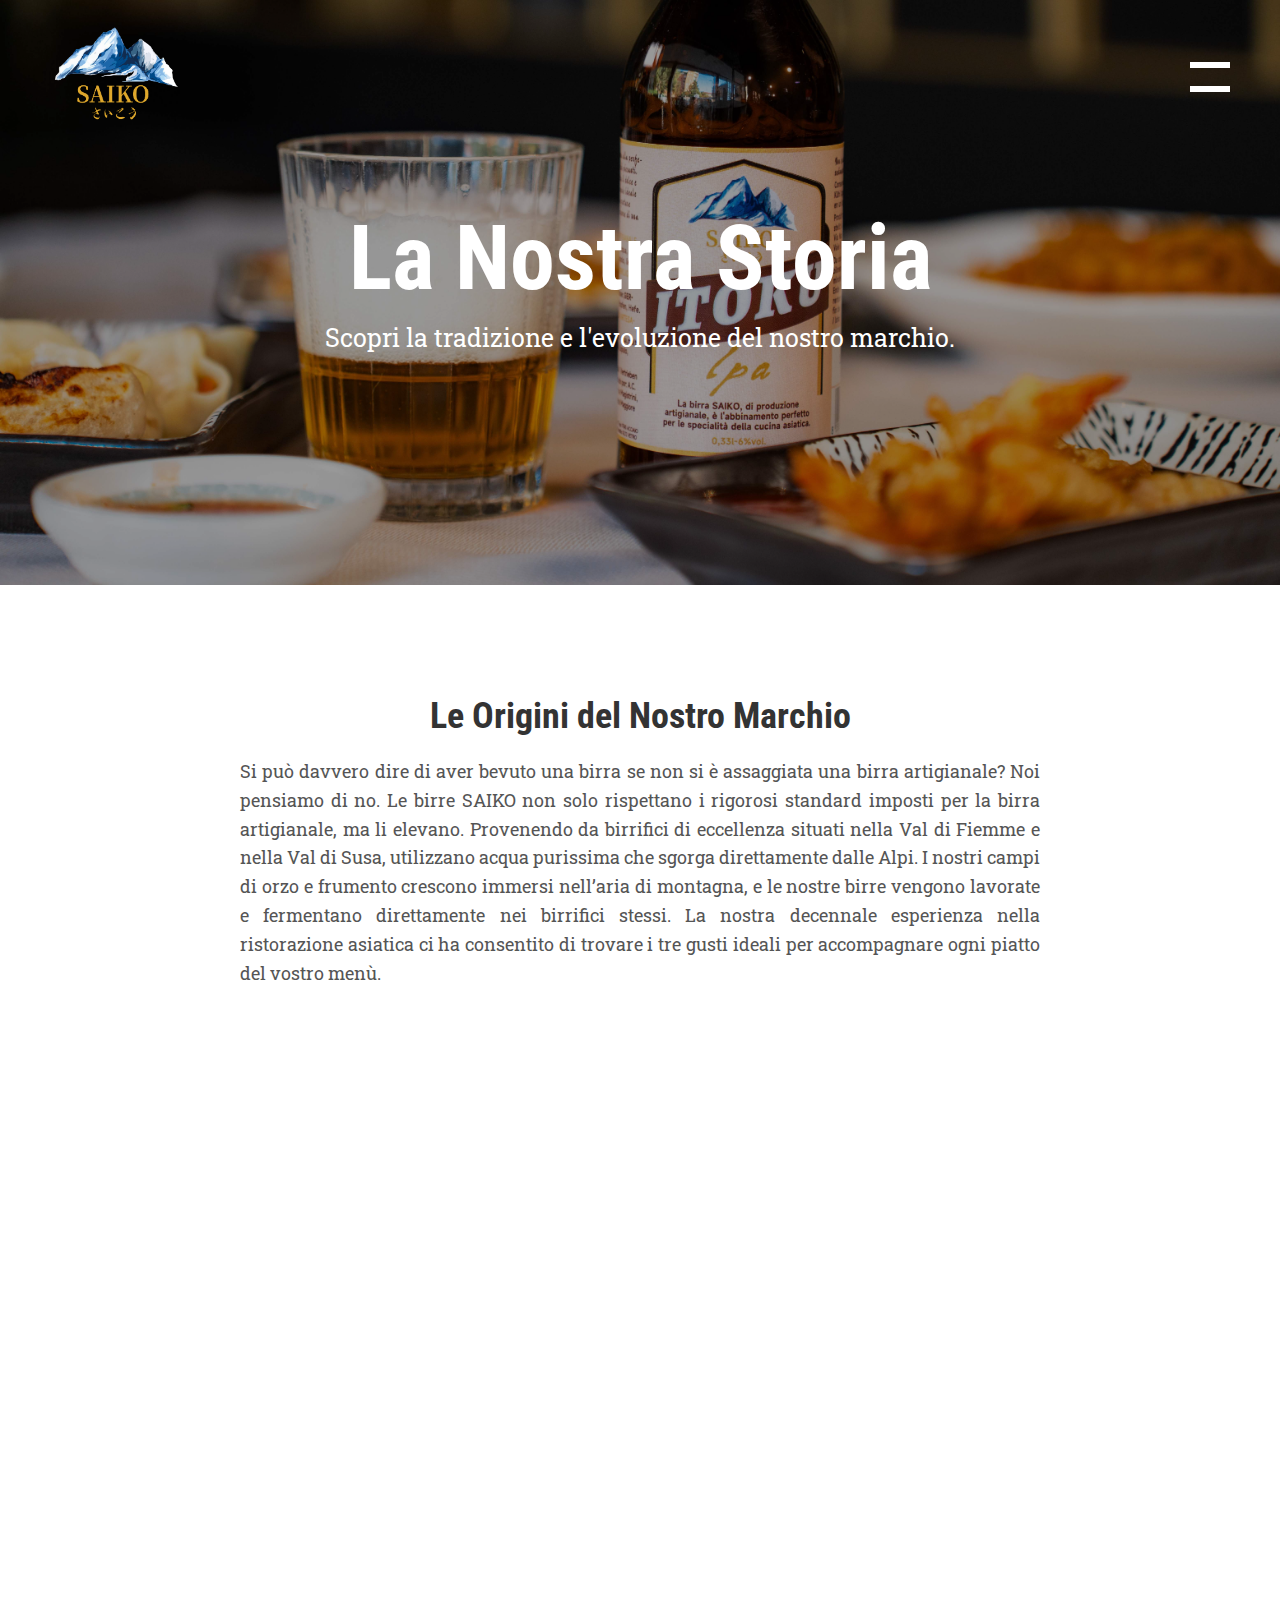
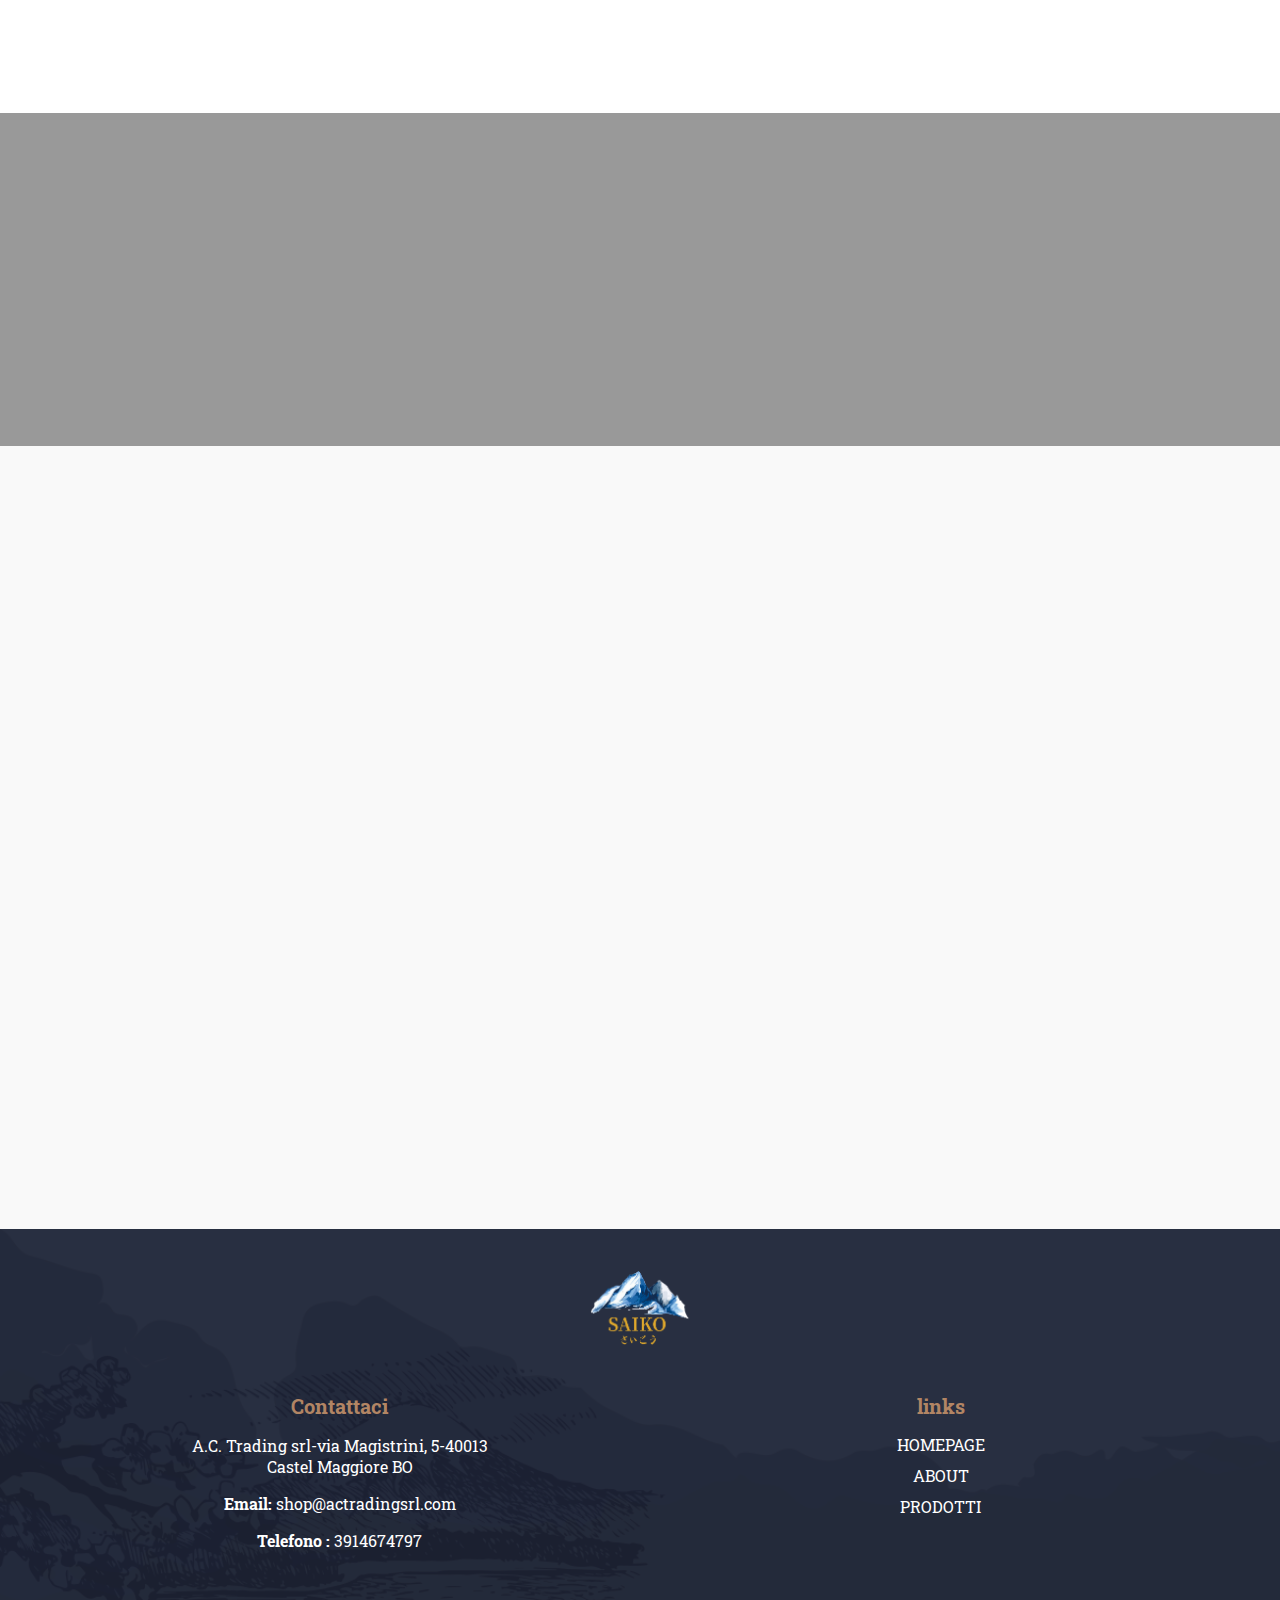
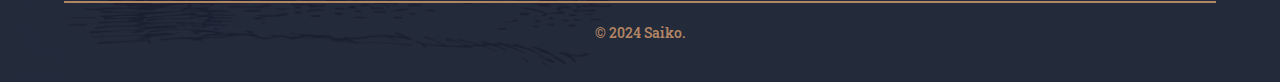
<file: about.html>
<!DOCTYPE html>
<html lang="en">
<head>
    <meta charset="UTF-8">
    <meta name="viewport" content="width=device-width, initial-scale=1.0">
    <title>La Nostra Storia - Brand History</title>
    <link rel="stylesheet" href="css/about-style.css">
    <link rel="stylesheet" href="css/general.css">
    <link rel="preconnect" href="https://fonts.googleapis.com">
    <link rel="preconnect" href="https://fonts.gstatic.com" crossorigin>
    <link href="https://fonts.googleapis.com/css2?family=Roboto+Condensed:ital,wght@0,100..900;1,100..900&family=Roboto+Slab:wght@100..900&display=swap" rel="stylesheet">
</head>
<body>
    <header>
        <div class="header-container">
            <div class="top-nav">
                <div class="logo">
                    <img src="photos/images/LOGO SAIKO PNG.png" alt="">
                </div>
            </div>

            <nav>
                <div class="hamburger" id="hamburger">
                    <span></span>
                    <span></span>
                </div>
                
                <div class="fullscreen-menu" id="fullscreen-menu">
                    <ul class="menu-links">
                        <li><a href="index.html">Home</a></li>
                        <li><a href="about.html">About</a></li>
                        <li><a href="beer.html">Prodotti</a></li>
                    </ul>
                </div>
            </nav>
        </div>
    </header>

    <!-- Hero Section -->
    <section class="hero">
        <div class="hero-content">
            <h1>La Nostra Storia</h1>
            <p>Scopri la tradizione e l'evoluzione del nostro marchio.</p>
        </div>
    </section>

    <!-- History Text Section -->
    <section class="history-text">
        <div class="history-text-container entering">
            <h1>Le Origini del Nostro Marchio</h1>
            <p>
                Si può davvero dire di aver bevuto una birra se non si è assaggiata una birra artigianale? Noi pensiamo di no.
                Le birre SAIKO non solo rispettano i rigorosi standard imposti per la birra artigianale, ma li elevano. Provenendo da birrifici di eccellenza situati nella Val di Fiemme e nella Val di Susa, utilizzano acqua purissima che sgorga direttamente dalle Alpi. I nostri campi di orzo e frumento crescono immersi nell’aria di montagna, e le nostre birre vengono lavorate e fermentano direttamente nei birrifici stessi.
                La nostra decennale esperienza nella ristorazione asiatica ci ha consentito di trovare i tre gusti ideali per accompagnare ogni piatto del vostro menù.                
            </p>  
        </div>
        <img src="photos/images/DSC03751-33 lq.jpg" alt="" class="history-image entering">
    </section>

    <!-- Banner Section -->
    <section class="banner">
        <div class="banner-content">
            <h1 class="entering">Se non è saiko... <br>è solo birra!</h1>
        </div>
    </section>

    <section class="product-details">
        <div class="product-details-container entering">
            <div class="product-details-text">
                <h3>Scopri l'eccellenza</h3>
                <h1>Le nostre birre</h1>
                <p class="product-description">
                    <strong>YUKIO</strong> è la nostra birra più leggera e versatile, una PILS (lager) che esprime tutta la purezza della tradizione birraria giapponese. Fresca e dissetante, è l’abbinamento perfetto per una cena a base di riso, zuppe ma anche involtini primavera, uramaki e tanti altri. <br>
                    <strong>ITOKU</strong> è un'IPA che, grazie al suo perfetto equilibrio tra l'amarezza del luppolo e la dolcezza del malto caramellato, si abbina perfettamente a piatti piccanti o a qualsiasi piatto fritto come la tempura. <br>
                    <strong>SUJIN</strong> è una BLANCHE molto pregiata, caratterizzata da una luppolatura con la varietà CASCADE e arricchita dall’aggiunta di scorza d’arancia amara. Perfetta per accompagnare il sashimi, si sposa magnificamente con tutti i piatti a base di pesce.
                </p>
            </div>    
            <div class="product-details-image">
                <img src="photos/images/DSC03886-53 lq.jpg" alt="Birra artigianale SAIKO">
            </div>
        </div>
    </section>

    <!-- Footer Section -->
    <div class="footer">
        <div class="footer-container">
            <div class="footer-logo">
                <img src="photos/images/LOGO SAIKO PNG.png">
            </div>
            <div class="footer-columns">
                <div class="footer-column">
                    <h3>Contattaci</h3>
                    <p>A.C. Trading srl-via Magistrini, 5-40013 Castel Maggiore BO</p>
                    <p><strong>Email: </strong>shop@actradingsrl.com</p>
                    <p><strong>Telefono : </strong>3914674797</p>
                </div>
                <div class="footer-column">
                    <h3>links</h3>
                    <a href="index.html">HomePage</a>
                    <a href="about.html">About</a>
                    <a href="beer.html">Prodotti</a>
                </div>
            </div>
            <div class="footer-bottom">
                <p>&copy; 2024 Saiko.</p>
            </div>
        </div>
    </div>

    <script src="js/hamburger.js"></script>
    <script src="js/entering-animation.js"></script>

</body>
</html>
</file>
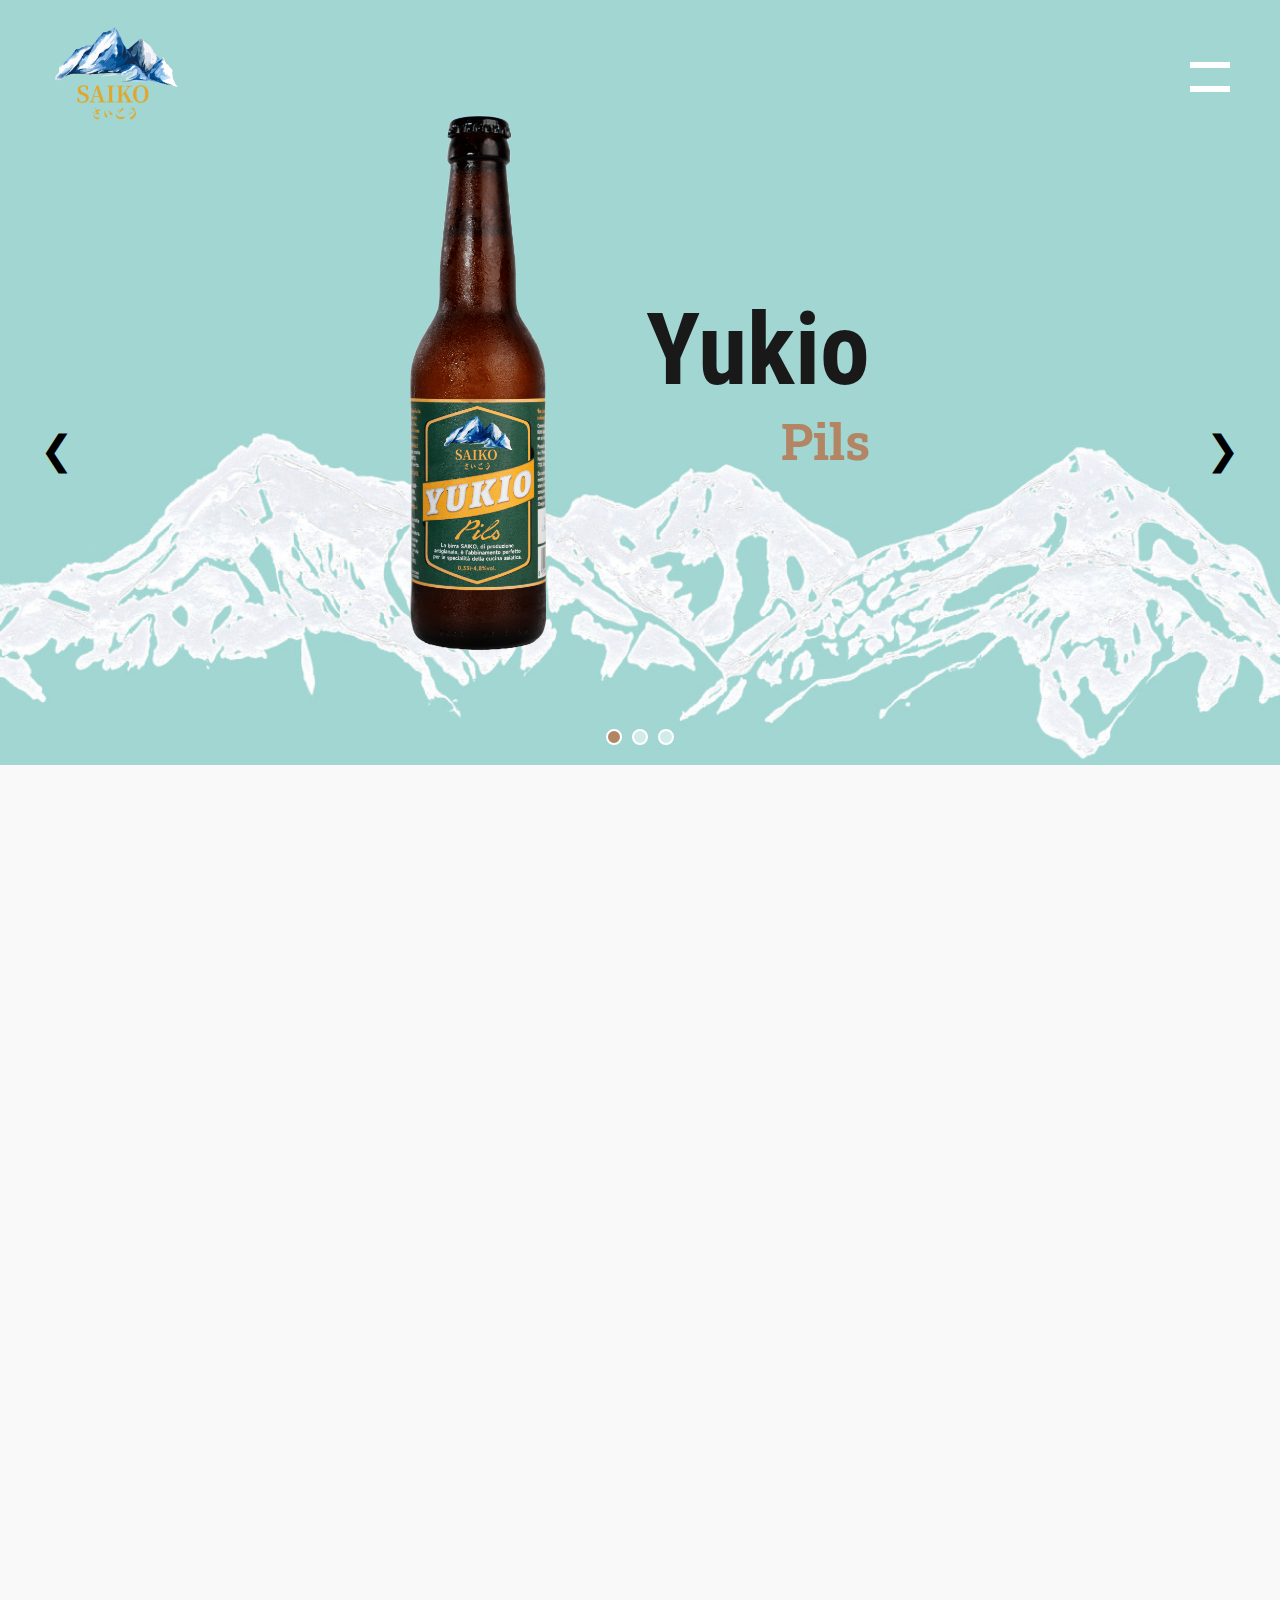
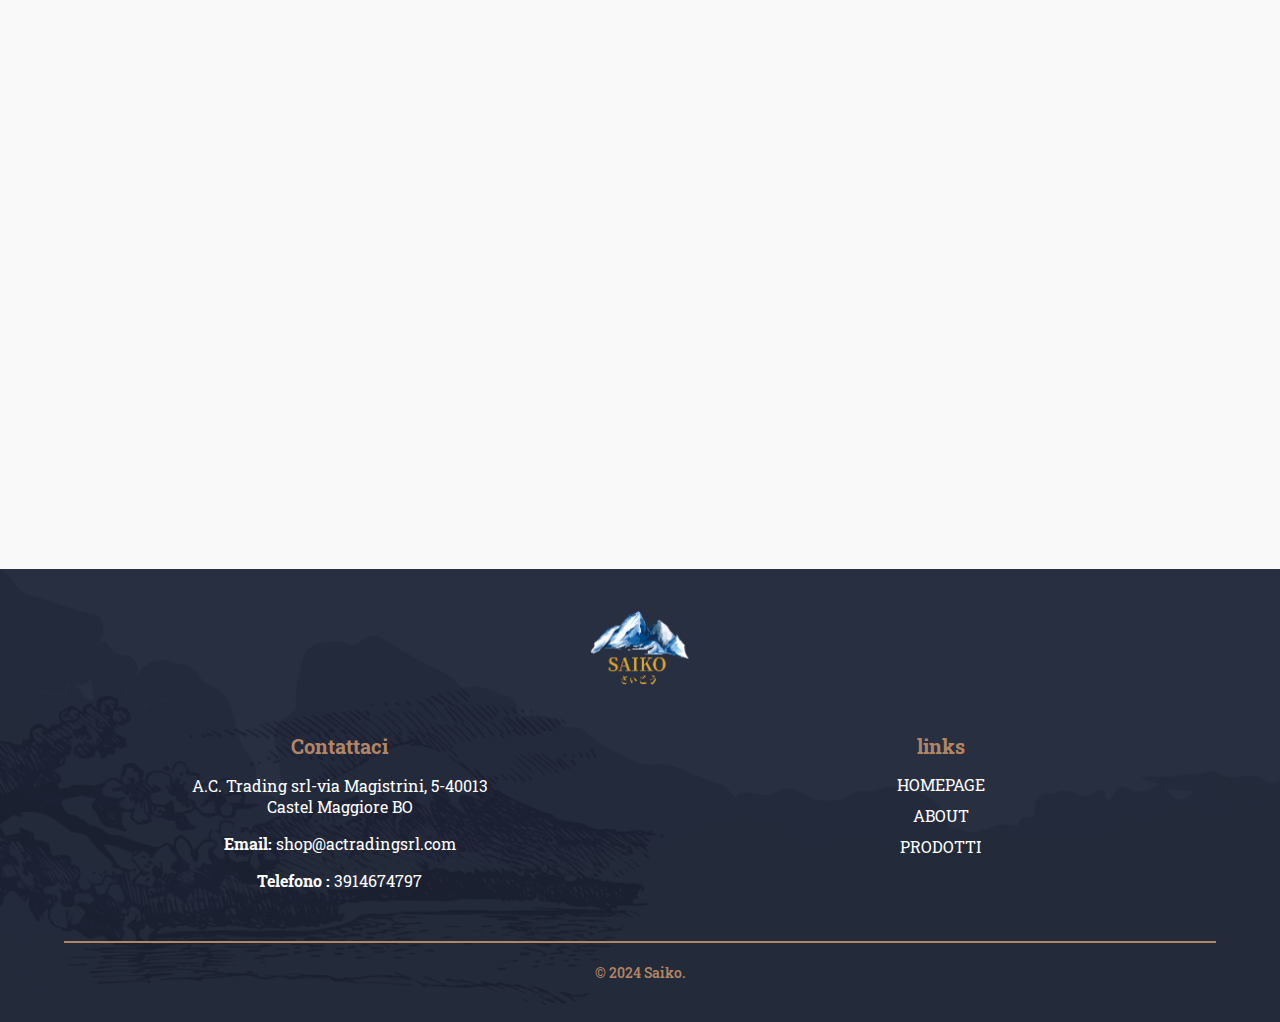
<file: beer.html>
<!DOCTYPE html>
<html lang="en">
<head>
    <meta charset="UTF-8">
    <meta name="viewport" content="width=device-width, initial-scale=1.0">
    <title>La Nostra Storia - Brand History</title>
    <link rel="stylesheet" href="css/beer.css">
    <link rel="stylesheet" href="css/general.css">
    <link rel="preconnect" href="https://fonts.googleapis.com">
    <link rel="preconnect" href="https://fonts.gstatic.com" crossorigin>
    <link href="https://fonts.googleapis.com/css2?family=Roboto+Condensed:ital,wght@0,100..900;1,100..900&family=Roboto+Slab:wght@100..900&display=swap" rel="stylesheet">
</head>
<body>
    <header>
        <div class="header-container">
            <div class="top-nav">
                <div class="logo">
                    <img src="photos/images/LOGO SAIKO PNG.png" alt="">
                </div>
            </div>
            <nav>
                <div class="hamburger" id="hamburger">
                    <span></span>
                    <span></span>
                </div>
                
                <div class="fullscreen-menu" id="fullscreen-menu">
                    <ul class="menu-links">
                        <li><a href="index.html">Home</a></li>
                        <li><a href="about.html">About</a></li>
                        <li><a href="beer.html">Prodotti</a></li>
                    </ul>
                </div>
            </nav>
        </div>
    </header>

    <div class="slider-container" id="slider">
        <div class="slide" data-slide="1" style="transform: translateX(0%);">
            <img src="photos/images/yukio_2.png" alt="Beer 1">
            <div class="slide-content">
                <h1>Yukio</h1>
                <h2>Pils</h2>
            </div>
        </div>
        <div class="slide" data-slide="2" style="transform: translateX(100%);">
            <img src="photos/images/itoku_2.png" alt="Beer 2">
            <div class="slide-content">
                <h1>Itoku</h1>
                <h2>Ipa</h2>
            </div>
        </div>
        <div class="slide" data-slide="3" style="transform: translateX(200%);">
            <img src="photos/images/sujin_2.png" alt="Beer 3">
            <div class="slide-content">
                <h1>Sujin</h1>
                <h2>Blanche</h2>
            </div>
        </div>

        <div class="slider-dots" id="slider-dots">
            <!-- Dots will be dynamically added here -->
        </div>
    </div>
    
    <div class="slider-navigation">
        <button class="arrow" id="prev" onclick="changeSlide(-1)">&#10094;</button>
        <button class="arrow" id="next" onclick="changeSlide(1)">&#10095;</button>
    </div>

    <div class="content-section" id="content">
        <div class="content-wrapper">
            <!-- Nutritional Info Table -->
            <div class="nutrition-info entering">
                <table>
                    <tr>
                        <th>Volume</th>
                        <td>0,33L</td>
                    </tr>
                    <tr>
                        <th>Alcohol</th>
                        <td>4,8%vol.</td>
                    </tr>
                    <tr>
                        <th>Ingredienti</th>
                        <td>acqua, malto d'orzo, frumento, avena, lievito</td>
                    </tr>
                </table>
            </div>

            <!-- Info Section -->
            <div class="info-section entering">
                <p class="pretitle">Fresca e versatile</p>
                <h1 class="title">Informazioni sulla birra Yukio</h1>
                <p class="description">La nostra birra più leggera e versatile, una PILS (lager) che esprime tutta la purezza della tradizione birraria giapponese. Fresca e dissetante, è l’abbinamento perfetto per una cena a base di riso, zuppe ma anche involtini primavera, uramaki e tanti altri.</p>
                
            </div>
        </div>    

        <div class="image-section entering">
            <img src="" alt="Beer Image" class="beer-image">
        </div>
        
    </div>

    <!-- Footer Section -->
    <div class="footer">
        <div class="footer-container">
            <div class="footer-logo">
                <img src="photos/images/LOGO SAIKO PNG.png">
            </div>
            <div class="footer-columns">
                <div class="footer-column">
                    <h3>Contattaci</h3>
                    <p>A.C. Trading srl-via Magistrini, 5-40013 Castel Maggiore BO</p>
                    <p><strong>Email: </strong>shop@actradingsrl.com</p>
                    <p><strong>Telefono : </strong>3914674797</p>
                </div>
                <div class="footer-column">
                    <h3>links</h3>
                    <a href="index.html">HomePage</a>
                    <a href="about.html">About</a>
                    <a href="beer.html">Prodotti</a>
                </div>
            </div>
            <div class="footer-bottom">
                <p>&copy; 2024 Saiko.</p>
            </div>
        </div>
    </div>

    <script src="js/hamburger.js"></script>
    <script src="js/beer.js"></script>
    <script src="js/entering-animation.js"></script>

</body>
</html>
</file>
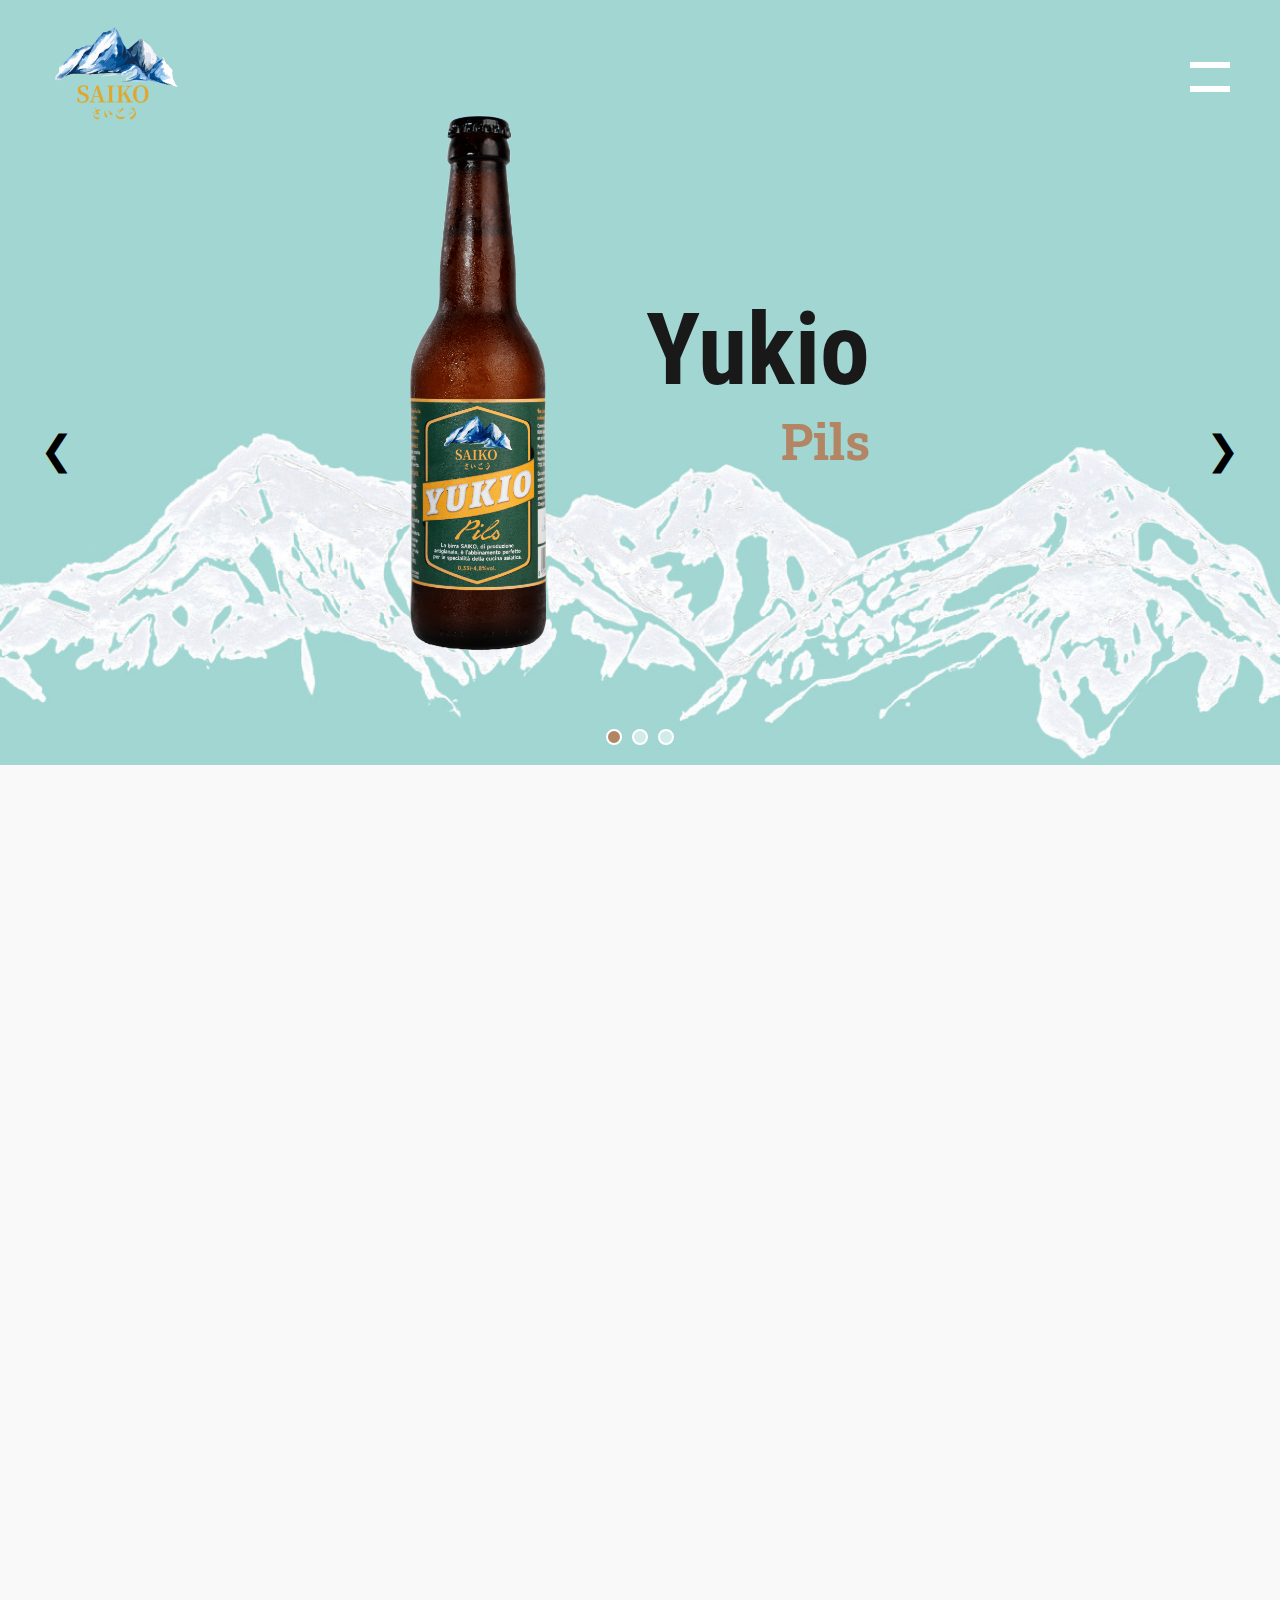
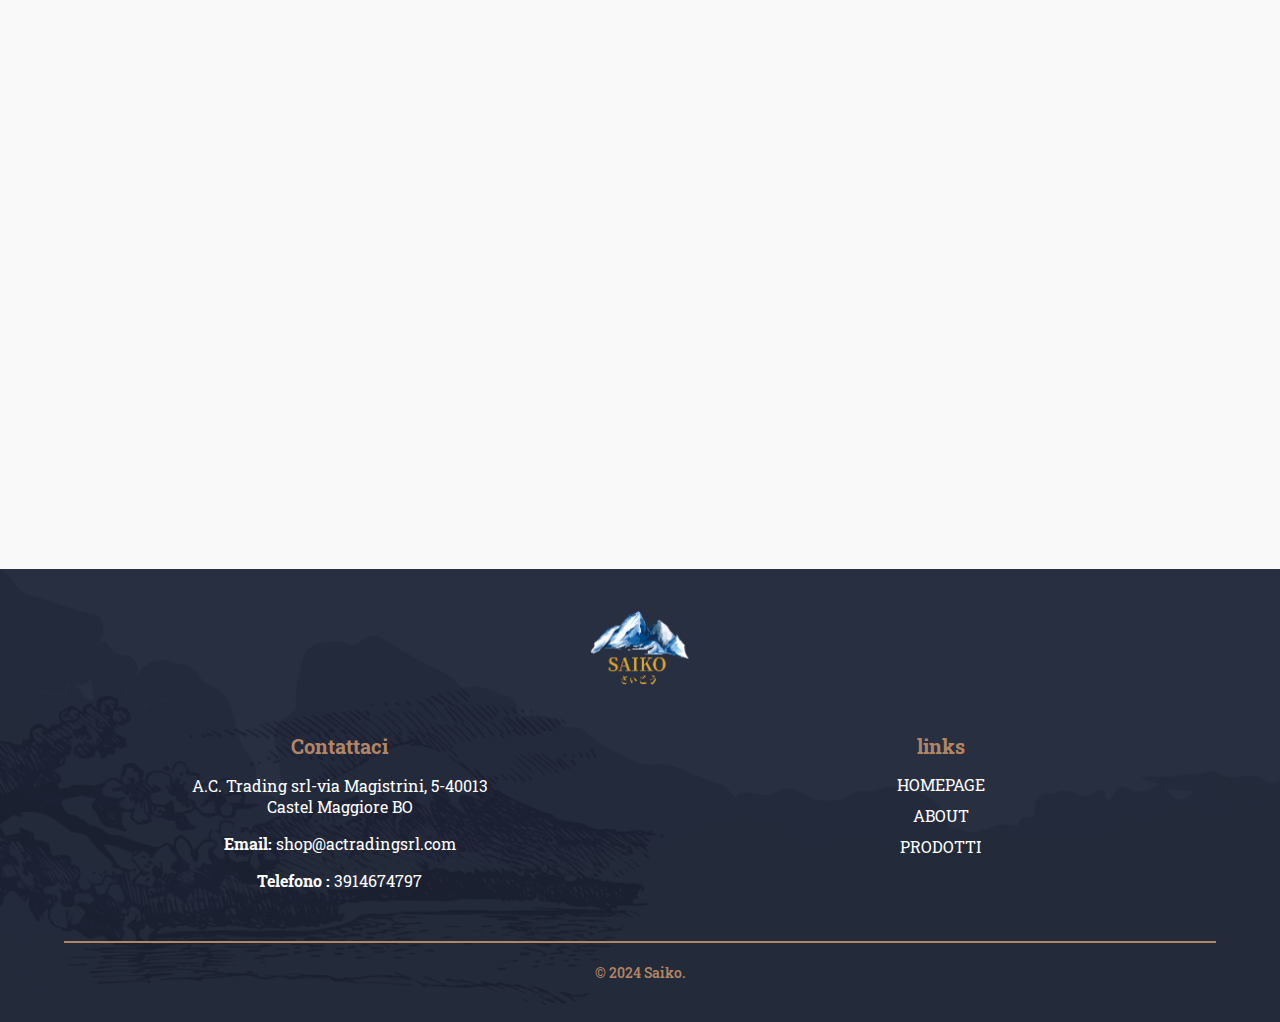
<file: birre-artigianali.html>
<!DOCTYPE html>
<html lang="en">
<head>
    <meta charset="UTF-8">
    <meta name="viewport" content="width=device-width, initial-scale=1.0">
    <title>La Nostra Storia - Brand History</title>
    <link rel="stylesheet" href="css/beer.css">
    <link rel="stylesheet" href="css/general.css">
    <link rel="preconnect" href="https://fonts.googleapis.com">
    <link rel="preconnect" href="https://fonts.gstatic.com" crossorigin>
    <link href="https://fonts.googleapis.com/css2?family=Roboto+Condensed:ital,wght@0,100..900;1,100..900&family=Roboto+Slab:wght@100..900&display=swap" rel="stylesheet">
</head>
<body>
    <header>
        <div class="header-container">
            <div class="top-nav">
                <div class="logo">
                    <img loading="lazy" src="photos/images/LOGO SAIKO PNG.png" alt="">
                </div>
            </div>
            <nav>
                <div class="hamburger" id="hamburger">
                    <span></span>
                    <span></span>
                </div>
                
                <div class="fullscreen-menu" id="fullscreen-menu">
                    <ul class="menu-links">
                        <li><a href="index.html">Home</a></li>
                        <li><a href="chi-siamo.html">About</a></li>
                        <li><a href="birre-artigianali.html">Prodotti</a></li>
                    </ul>
                </div>
            </nav>
        </div>
    </header>

    <div class="slider-container" id="slider">
        <div class="slide" data-slide="1" style="transform: translateX(0%);">
            <img loading="lazy" src="photos/images/yukio_2.png" alt="Beer 1">
            <div class="slide-content">
                <h1>Yukio</h1>
                <h2>Pils</h2>
            </div>
        </div>
        <div class="slide" data-slide="2" style="transform: translateX(100%);">
            <img loading="lazy" src="photos/images/itoku_2.png" alt="Beer 2">
            <div class="slide-content">
                <h1>Itoku</h1>
                <h2>Ipa</h2>
            </div>
        </div>
        <div class="slide" data-slide="3" style="transform: translateX(200%);">
            <img loading="lazy" src="photos/images/sujin_2.png" alt="Beer 3">
            <div class="slide-content">
                <h1>Sujin</h1>
                <h2>Blanche</h2>
            </div>
        </div>

        <div class="slider-dots" id="slider-dots">
            <!-- Dots will be dynamically added here -->
        </div>
    </div>
    
    <div class="slider-navigation">
        <button class="arrow" id="prev" onclick="changeSlide(-1)">&#10094;</button>
        <button class="arrow" id="next" onclick="changeSlide(1)">&#10095;</button>
    </div>

    <div class="content-section" id="content">
        <div class="content-wrapper">
            <!-- Nutritional Info Table -->
            <div class="nutrition-info entering">
                <table>
                    <tr>
                        <th>Volume</th>
                        <td>0,33L</td>
                    </tr>
                    <tr>
                        <th>Alcohol</th>
                        <td>4,8%vol.</td>
                    </tr>
                    <tr>
                        <th>Ingredienti</th>
                        <td>acqua, malto d'orzo, frumento, avena, lievito</td>
                    </tr>
                </table>
            </div>

            <!-- Info Section -->
            <div class="info-section entering">
                <p class="pretitle">Fresca e versatile</p>
                <h1 class="title">Informazioni sulla birra Yukio</h1>
                <p class="description">La nostra birra più leggera e versatile, una PILS (lager) che esprime tutta la purezza della tradizione birraria giapponese. Fresca e dissetante, è l’abbinamento perfetto per una cena a base di riso, zuppe ma anche involtini primavera, uramaki e tanti altri.</p>
                
            </div>
        </div>    

        <div class="image-section entering">
            <img loading="lazy" src="" alt="Beer Image" class="beer-image">
        </div>
        
    </div>

    <!-- Footer Section -->
    <div class="footer">
        <div class="footer-container">
            <div class="footer-logo">
                <img loading="lazy" src="photos/images/LOGO SAIKO PNG.png">
            </div>
            <div class="footer-columns">
                <div class="footer-column">
                    <h3>Contattaci</h3>
                    <p>A.C. Trading srl-via Magistrini, 5-40013 Castel Maggiore BO</p>
                    <p><strong>Email: </strong>shop@actradingsrl.com</p>
                    <p><strong>Telefono : </strong>3914674797</p>
                </div>
                <div class="footer-column">
                    <h3>links</h3>
                    <a href="index.html">HomePage</a>
                    <a href="chi-siamo.html">About</a>
                    <a href="birre-artigianali.html">Prodotti</a>
                </div>
            </div>
            <div class="footer-bottom">
                <p>&copy; 2024 Saiko.</p>
            </div>
        </div>
    </div>

    <script src="js/hamburger.js"></script>
    <script src="js/beer.js"></script>
    <script src="js/entering-animation.js"></script>

</body>
</html>
</file>
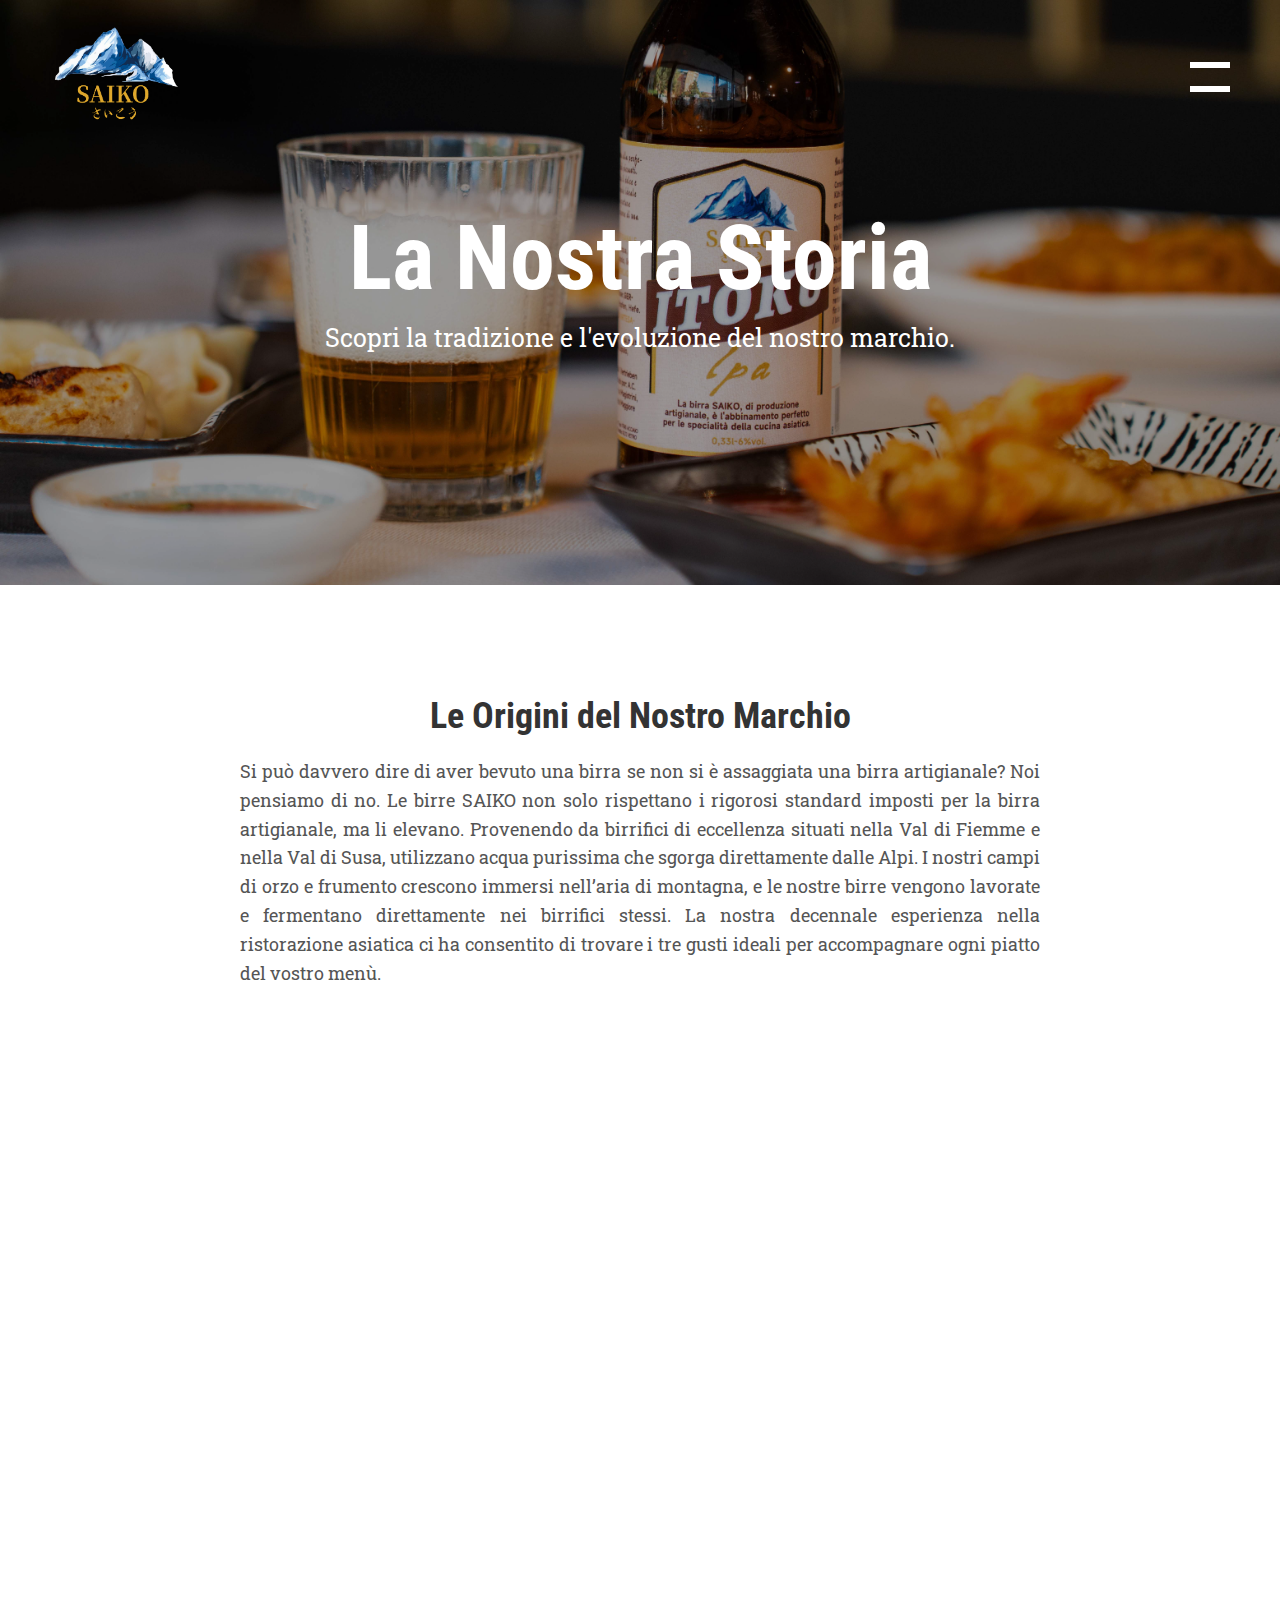
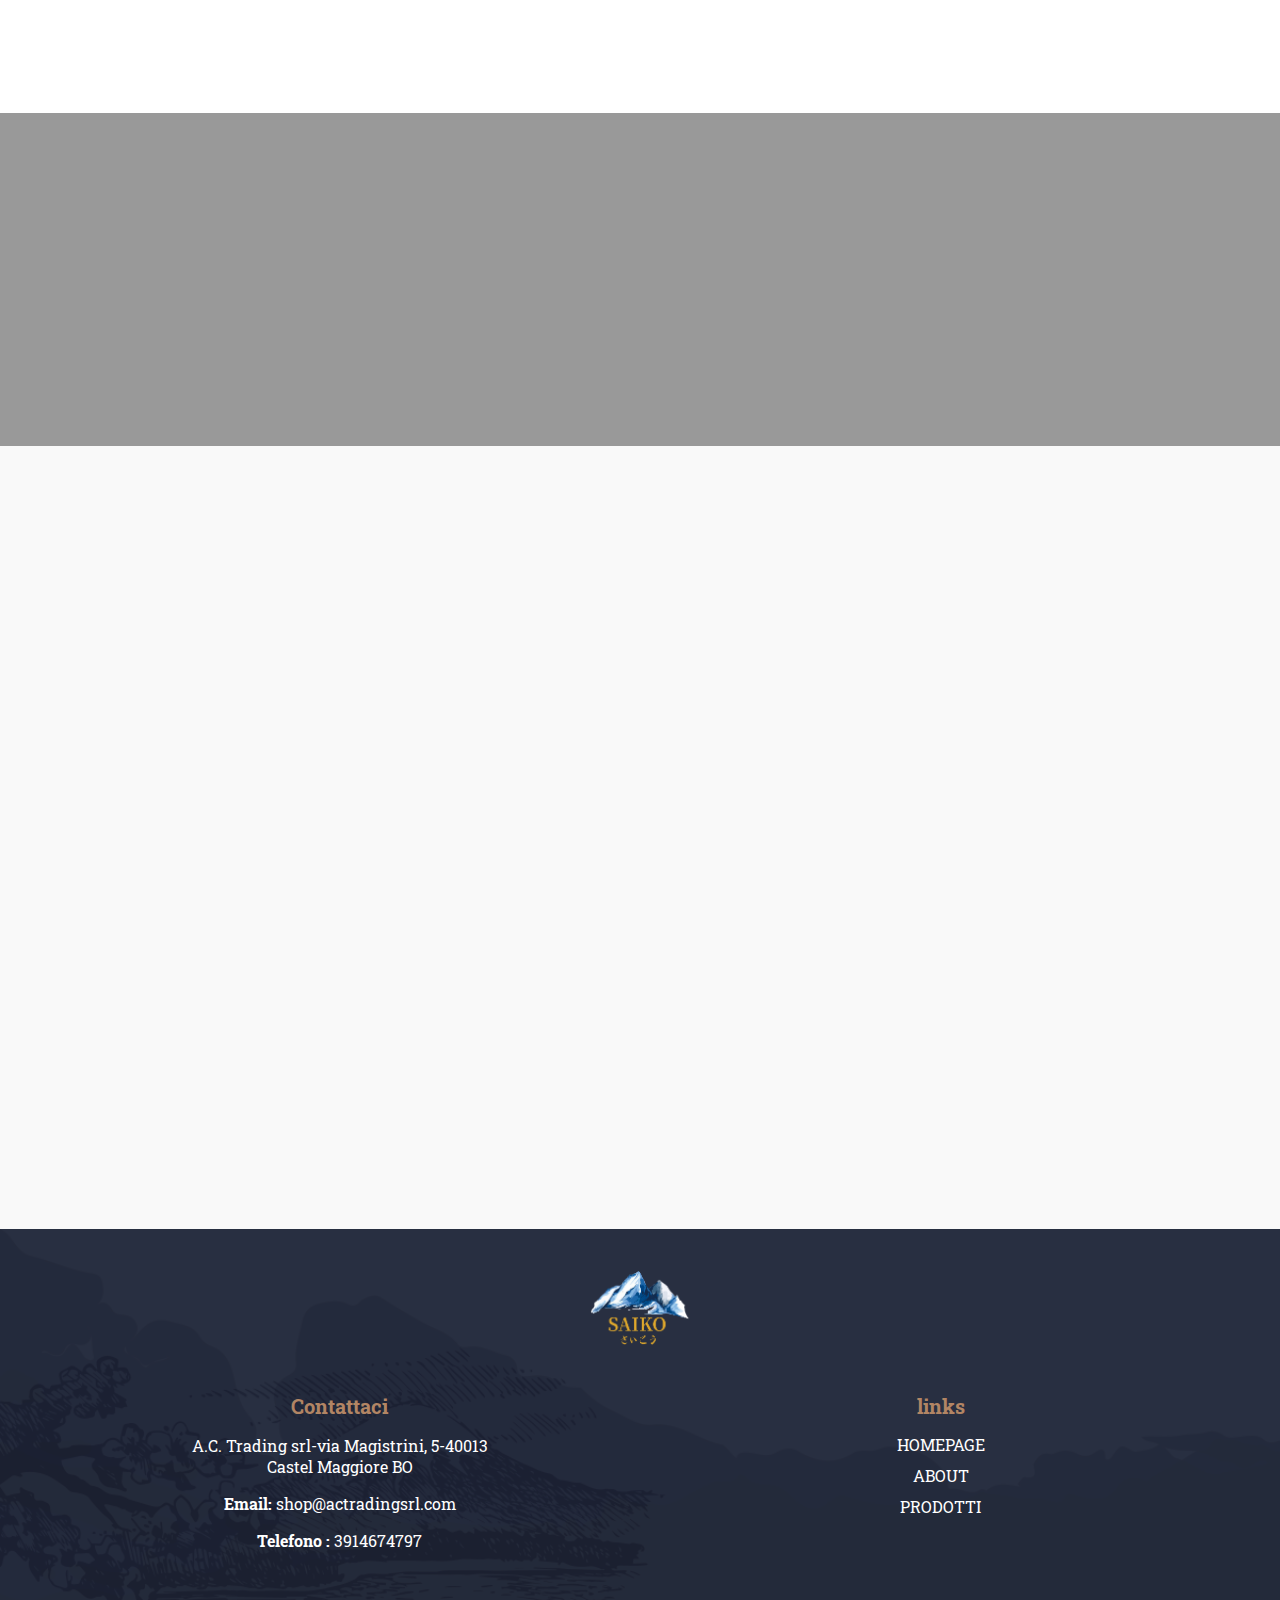
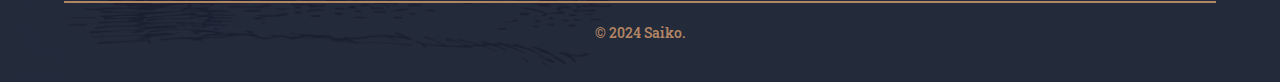
<file: chi-siamo.html>
<!DOCTYPE html>
<html lang="en">
<head>
    <meta charset="UTF-8">
    <meta name="viewport" content="width=device-width, initial-scale=1.0">
    <title>La Nostra Storia - Brand History</title>
    <link rel="stylesheet" href="css/about-style.css">
    <link rel="stylesheet" href="css/general.css">
    <link rel="preconnect" href="https://fonts.googleapis.com">
    <link rel="preconnect" href="https://fonts.gstatic.com" crossorigin>
    <link href="https://fonts.googleapis.com/css2?family=Roboto+Condensed:ital,wght@0,100..900;1,100..900&family=Roboto+Slab:wght@100..900&display=swap" rel="stylesheet">
</head>
<body>
    <header>
        <div class="header-container">
            <div class="top-nav">
                <div class="logo">
                    <img loading="lazy" src="photos/images/LOGO SAIKO PNG.png" alt="">
                </div>
            </div>

            <nav>
                <div class="hamburger" id="hamburger">
                    <span></span>
                    <span></span>
                </div>
                
                <div class="fullscreen-menu" id="fullscreen-menu">
                    <ul class="menu-links">
                        <li><a href="index.html">Home</a></li>
                        <li><a href="chi-siamo.html">About</a></li>
                        <li><a href="birre-artigianali.html">Prodotti</a></li>
                    </ul>
                </div>
            </nav>
        </div>
    </header>

    <!-- Hero Section -->
    <section class="hero">
        <div class="hero-content">
            <h1>La Nostra Storia</h1>
            <p>Scopri la tradizione e l'evoluzione del nostro marchio.</p>
        </div>
    </section>

    <!-- History Text Section -->
    <section class="history-text">
        <div class="history-text-container entering">
            <h1>Le Origini del Nostro Marchio</h1>
            <p>
                Si può davvero dire di aver bevuto una birra se non si è assaggiata una birra artigianale? Noi pensiamo di no.
                Le birre SAIKO non solo rispettano i rigorosi standard imposti per la birra artigianale, ma li elevano. Provenendo da birrifici di eccellenza situati nella Val di Fiemme e nella Val di Susa, utilizzano acqua purissima che sgorga direttamente dalle Alpi. I nostri campi di orzo e frumento crescono immersi nell’aria di montagna, e le nostre birre vengono lavorate e fermentano direttamente nei birrifici stessi.
                La nostra decennale esperienza nella ristorazione asiatica ci ha consentito di trovare i tre gusti ideali per accompagnare ogni piatto del vostro menù.                
            </p>  
        </div>
        <img loading="lazy" src="photos/images/DSC03751-33 lq.jpg" alt="" class="history-image entering">
    </section>

    <!-- Banner Section -->
    <section class="banner">
        <div class="banner-content">
            <h1 class="entering">Se non è saiko... <br>è solo birra!</h1>
        </div>
    </section>

    <section class="product-details">
        <div class="product-details-container entering">
            <div class="product-details-text">
                <h3>Scopri l'eccellenza</h3>
                <h1>Le nostre birre</h1>
                <p class="product-description">
                    <strong>YUKIO</strong> è la nostra birra più leggera e versatile, una PILS (lager) che esprime tutta la purezza della tradizione birraria giapponese. Fresca e dissetante, è l’abbinamento perfetto per una cena a base di riso, zuppe ma anche involtini primavera, uramaki e tanti altri. <br>
                    <strong>ITOKU</strong> è un'IPA che, grazie al suo perfetto equilibrio tra l'amarezza del luppolo e la dolcezza del malto caramellato, si abbina perfettamente a piatti piccanti o a qualsiasi piatto fritto come la tempura. <br>
                    <strong>SUJIN</strong> è una BLANCHE molto pregiata, caratterizzata da una luppolatura con la varietà CASCADE e arricchita dall’aggiunta di scorza d’arancia amara. Perfetta per accompagnare il sashimi, si sposa magnificamente con tutti i piatti a base di pesce.
                </p>
            </div>    
            <div class="product-details-image">
                <img loading="lazy" src="photos/images/DSC03886-53 lq.jpg" alt="Birra artigianale SAIKO">
            </div>
        </div>
    </section>

    <!-- Footer Section -->
    <div class="footer">
        <div class="footer-container">
            <div class="footer-logo">
                <img loading="lazy" src="photos/images/LOGO SAIKO PNG.png">
            </div>
            <div class="footer-columns">
                <div class="footer-column">
                    <h3>Contattaci</h3>
                    <p>A.C. Trading srl-via Magistrini, 5-40013 Castel Maggiore BO</p>
                    <p><strong>Email: </strong>shop@actradingsrl.com</p>
                    <p><strong>Telefono : </strong>3914674797</p>
                </div>
                <div class="footer-column">
                    <h3>links</h3>
                    <a href="index.html">HomePage</a>
                    <a href="chi-siamo.html">About</a>
                    <a href="birre-artigianali.html">Prodotti</a>
                </div>
            </div>
            <div class="footer-bottom">
                <p>&copy; 2024 Saiko.</p>
            </div>
        </div>
    </div>

    <script src="js/hamburger.js"></script>
    <script src="js/entering-animation.js"></script>

</body>
</html>
</file>
<file: css/about-style.css>
/* Hero Section */
.hero {
    background-image: url('../photos/images/DSC03793-50\ lq.jpg');
    background-size: cover;
    background-position: bottom;
    height: 65vh;
    display: flex;
    justify-content: center;
    align-items: center;
    text-align: center;
    color: white;
    position: relative; /* Make sure the text stays above the overlay */
}

/* Dark filter only for background */
.hero::before {
    content: "";
    position: absolute;
    top: 0;
    left: 0;
    width: 100%;
    height: 100%;
    background-color: rgba(0, 0, 0, 0.4); /* Dark overlay */
    z-index: 1; /* Place it behind the text */
}

.hero-content {
    position: relative; /* Keep text content above the dark filter */
    z-index: 2; /* Ensure text is on top of the overlay */
    padding: 20px;
}

.hero h1 {
    color: white;
    font-size: 90px !important;
    margin: 0;
}

.hero p { 
    font-size: 25px;
    margin-top: 10px;
}

/* History Text Section */
.history-text {
    display: flex;
    flex-direction: column; /* Stack text and image vertically */
    align-items: center; /* Center align the items */
    justify-content: center;
    gap: 50px; /* Adjust the gap between text and image */
    margin: 0;
    padding: 100px;
    position: relative;
}

.history-text img {
    width: 80%; /* Set width to 80% of the parent container */
    height: auto; /* Let the height be auto-adjusted based on aspect ratio */
    object-fit: cover;
    max-width: 1000px;
}

.history-text h1 {
    font-size: 36px;
    color: #333;
    margin-bottom: 20px;
    text-align: center;
}

.history-text p {
    font-size: 18px;
    line-height: 1.6;
    color: #555;
    text-align: justify;
    max-width: 800px;
    margin: 0 auto;
}

/* Banner Section */
.banner {
    position: relative;
    background-image: url(../photos/images/DSC03997-76\ lq.jpg);
    background-size: cover;
    background-position: center;
    background-attachment: fixed; /* Parallax effect */
    height: 37vh; /* Adjust height as needed */
    display: flex;
    justify-content: center;
    align-items: center;
    color: white;
    text-align: center;
    overflow: hidden;
}

.banner::before {
    content: "";
    position: absolute;
    top: 0;
    left: 0;
    width: 100%;
    height: 100%;
    background-color: rgba(0, 0, 0, 0.4); /* Dark overlay for readability */
    z-index: 1;
}

.banner h1 {
    text-align: right;
    font-size: 70px;
    text-transform: uppercase;
    font-weight: 900;
    color: #fff;
    z-index: 2; /* Text stays above the overlay */
    position: relative;
}

/* More Text Section */
.product-details {
    display: flex;
    flex-direction: column;
    align-items: center;
    padding: 50px 100px;
    background-color: #f9f9f9;
}

.product-details-container {
    display: flex;
    flex-direction: column;
    gap: 35px;
    align-items: center;
    text-align: center;
    max-width: 1500px;
}

.product-details-text {
    text-align: justify;
}

.product-details-text h1 {
    font-size: 36px;
    color: #333;
    margin-bottom: 20px;
}

.product-description {
    font-size: 18px;
    line-height: 1.8;
    color: #555;
    max-width: 800px;
    margin: 0 auto;
}

.product-details-image img {
    width: 90%;
    max-width: 700px;
}

@media (max-width: 600px) {
    .hero h1 {
        font-size: 50px !important;
    }
    
    .hero p { 
        font-size: 16px !important;
        margin-top: 10px !important;
    }

    .history-text, .product-details {
        padding: 35px;
    }

    .history-text img , .product-details img{
        width: 100%;
    }

    .banner {
        height: 40vh !important;
    }

    .banner h1 {
        font-size: 45px;
    }

}

@media (min-width: 768px) {

    .product-details-container {
        flex-direction: row;
        justify-content: space-between;
        text-align: left;
    }

    .product-details-text {
        flex: 1;
        margin-right: 20px;
    }

    .product-details-image {
        flex: 1;
        display: flex;
        justify-content: center;
    }

    .product-details-image img {
        width: 100%;
        max-width: 600px;
    }

}
</file>
<file: css/general.css>
body, html {
    margin: 0;
    font-family: 'Roboto Slab', sans-serif;
    background-color: white;
}

h1 {
    font-family: 'Roboto Condensed', sans-serif;
    font-weight: 700;
    color: #191919;
    margin: 10px 0;
}

h3, .pretitle {
    font-size: 20px;
    font-weight: 500;
    color: #B28564;
    margin: 10px 0;
}

p {
    font-size: 16px;
}

a {
    font-size: 16px;
    font-weight: 400;
    text-decoration: none;
    color: #B28564;
    text-transform: uppercase;
    transition: color 0.3s ease;
}

button a {
    font-size: 14px;
    font-weight: 500;
}

button {
    background-color: transparent;
    border: solid 1px #B28564;
    color: #fff;
    padding: 15px 30px;
    cursor: pointer;
    transition: border-color 0.3s ease;
}

button:hover {
    border-color: #191919;
}

button:hover a {
    color: #191919;
}

.entering {
    opacity: 0;
    transform: translateY(20px);
    transition: opacity 0.6s ease-out, transform 0.6s ease-out;
}

.entering.visible {
    opacity: 1;
    transform: translateY(0);
}

header {
    width: 100%;
    position: absolute; /* Stays at the top of the viewport */
    top: 0;
    left: 0;
    z-index: 100; /* Ensures it is above the fullscreen menu */
}

.header-container {
    position: relative;
    display: flex;
    justify-content: space-between;
    align-items: center;
    padding: 25px 50px;
    background-color: transparent;
}

header .logo img {
    height: 100px;
    width: auto;
    z-index: 102; /* Ensures the logo is on top */
}

.hamburger {
    width: 40px;
    height: 30px;
    display: flex;
    flex-direction: column;
    justify-content: space-between;
    cursor: pointer;
    z-index: 102; /* Ensures the hamburger is on top */
    position: relative; /* Keeps it within the header container */
}

.hamburger span {
    display: block;
    width: 100%;
    height: 6px;
    background-color: white;
    transition: transform 0.3s ease, opacity 0.3s ease;
}

.hamburger.activated span:nth-child(1) {
    transform: translateY(12.5px) rotate(45deg);
}

.hamburger.activated span:nth-child(2) {
    transform: translateY(-12.5px) rotate(-45deg);
}

@media (max-width: 600px) {
    .hamburger {
        width: 30px;
        height: 20px;
    }

    .hamburger span {
        height: 4px;
    }

    .hamburger.activated span:nth-child(1) {
        transform: translateY(8px) rotate(45deg);
    }
    
    .hamburger.activated span:nth-child(2) {
        transform: translateY(-8px) rotate(-45deg);
    }

    .header-container {
        padding: 25px !important;
    }

    header .logo img {
        height: 0px !important;
    }

}

@media (max-width: 1000px) {

    .header-container {
        padding: 25px 35px;
    }

    header .logo img {
        height: 75px;
    }

}

.fullscreen-menu {
    position: fixed;
    top: 0;
    left: 0;
    width: 100vw;
    height: 100vh;
    background-color: rgba(19, 19, 19, 0.9);
    color: white;
    display: flex;
    justify-content: center;
    align-items: center;
    opacity: 0;
    visibility: hidden;
    transition: opacity 0.3s ease, visibility 0.3s ease;
    z-index: 2; /* Lower than header elements */
}

.fullscreen-menu.activated {
    opacity: 1;
    visibility: visible;
}

.menu-links {
    list-style: none;
    padding: 0;
    text-align: center;
}

.menu-links li {
    margin: 20px 0;
}

.menu-links a {
    text-decoration: none;
    color: white;
    font-size: 24px;
    transition: color 0.3s ease;
}

.menu-links a:hover {
    color: #f39c12;
}

/* Footer */
.footer {
    color: white;
    padding: 40px 0;
    background-color: #282F41;
    background-image: url(../photos/background/footer-bg.png);
    background-size: cover;
}

.footer-container {
    width: 90%;
    max-width: 1200px;
    margin: 0 auto;
    display: flex;
    flex-direction: column;
    align-items: center;
}

.footer-logo {
    text-align: center;
    margin-bottom: 20px;
}

.footer-logo img {
    width: auto;
    height: 80px;
    margin-bottom: 10px;
}

.footer-columns {
    display: flex;
    flex-wrap: wrap;
    justify-content: space-around;
    width: 100%;
    margin-bottom: 40px;
    text-align: center;
    gap: 50px;
}

.footer-column {
    flex-basis: 30%;
}

.footer-column h3 {
    font-size: 20px;
    font-weight: 700;
    margin-bottom: 15px;
    color: #B28564;
}

.footer-column p {
    font-size: 16px;
    margin-bottom: 10px;
    color: white;
}

.footer-column a {
    color: white;
    display: block;
    margin-bottom: 10px;
}

.social-icons {
    list-style: none;
    padding: 0;
    display: flex;
    justify-content: center;
    gap: 15px;
}

.social-icons li {
    display: inline-block;
}

.social-icons li a img {
    width: 24px;
    height: 24px;
    transition: transform 0.3s ease;
}

.social-icons li a:hover img {
    transform: scale(1.2);
}

.footer-bottom {
    border-top: 2px solid #B28564;
    padding-top: 20px;
    width: 100%;
    text-align: center;
}

.footer-bottom p {
    font-size: 14px;
    font-weight: 550;
    margin: 0;
    color: #B28564;
}
</file>
<file: css/beer.css>
body {
    margin: 0;
    font-family: Arial, sans-serif;
}

.slider-container {
    position: relative;
    height: 85vh;
    display: flex;
    overflow: hidden;
    background-image: url(../photos/background/bg_mv_01_pc-0000.jpg);
    background-size: cover;
    background-position: bottom;
}

.slide {
    display: flex;
    align-items: center;
    justify-content: center;
    gap: 100px;
    position: absolute;
    width: 100%;
    height: 100%;
    transition: transform 0.5s ease;
}

.slide img {
    height: 70%;
    margin-left: 10%;
}

.slide-content {
    margin-right: 10%;
    text-align: right;
}

.slide-content h1 {
    font-size: 100px;
    margin: 0;
}

.slide-content h2 {
    font-size: 50px;
    color: #B28564;
    margin: 0;
}

.slider-navigation {
    position: absolute;
    top: 50%;
    left: 0;
    right: 0;
    display: flex;
    justify-content: space-between;
    transform: translateY(-50%);
    pointer-events: none;
}

.arrow {
    color: black;
    border: none;
    padding: 40px;
    cursor: pointer;
    font-size: 2.5rem;
    z-index: 1000;
    display: flex;
    align-items: center;
    justify-content: center;
    pointer-events: auto;
}

.slider-dots {
    position: absolute;
    bottom: 20px;
    left: 50%;
    transform: translateX(-50%);
    display: flex;
    gap: 10px;
    z-index: 10; /* Ensure it's above other elements */
}

.slider-dots .dot {
    width: 12px;
    height: 12px;
    background-color: rgba(255, 255, 255, 0.5);
    border: 2px solid white;
    border-radius: 50%;
    cursor: pointer;
    transition: background-color 0.3s ease;
}

.slider-dots .dot.active {
    background-color: #B28564; /* Highlight color for active slide */
}


.content-section {
    background-color: #f9f9f9;
}

.content-wrapper {
    display: flex;
    justify-content: space-between;
    align-items: center;
    gap: 20px;
    height: 500px;
    max-width: 1500px; /* Limita la larghezza massima */
    margin: 0 auto; /* Centra il contenitore */
    width: 100%; /* Permette al contenitore di occupare il 100% dello spazio disponibile */
    box-sizing: border-box; /* Include il padding nella larghezza totale */
    padding: 50px;
}

@media (max-width: 1200px) {
    .beer-image{
        margin-bottom: 0 !important;
    }
}

@media (max-width: 600px) {
    .beer-image{
        min-height: 0 !important;
        object-position: bottom;
    }


    .slide {
        gap: 35px;
    }

    .content-wrapper {
        padding: 40px;
    }

    .slider-container {
        height: 80vh !important;
    }

    .content-wrapper {
        flex-direction: column;
        height: auto;
    }

    .slide img {
        height: 60%;
    }

    .slide-content h1 {
        font-size: 3rem;
    }
    
    .slide-content h2 {
        font-size: 2rem;
    }

    .info-section {
        width: 100% !important;
    }

    .nutrition-info {
        width: 100% !important;
    }

    .pretitle, .title{
        text-align: center;
    }

    .description {
        text-align: justify;
        margin: 30px 0;
    }

    .arrow {
        font-size: 2rem;
        padding: 20px;
    }

    .slider-container {
        height: 65vh;
    }
}

.nutrition-info {
    width: 40%;
    padding: 20px;
}

.nutrition-info table {
    width: 100%;
    border-collapse: collapse;
}

.nutrition-info th, .nutrition-info td {
    padding: 10px;
    text-align: left;
    border-bottom: 1px solid #ddd;
}

.info-section {
    width: 60%;
    padding: 20px;
    text-align: left;
}

.info-section .title {
    font-size: 2.5rem;
}

.info-section .description {
    font-size: 1.2rem;
}

.image-section {
    text-align: center;
}

.beer-image {
    width: 100%;
    max-height: 80vh;
    min-height: 800px;
    max-width: 1500px;
    object-fit: cover;
    margin-bottom: 100px;
}
</file>
